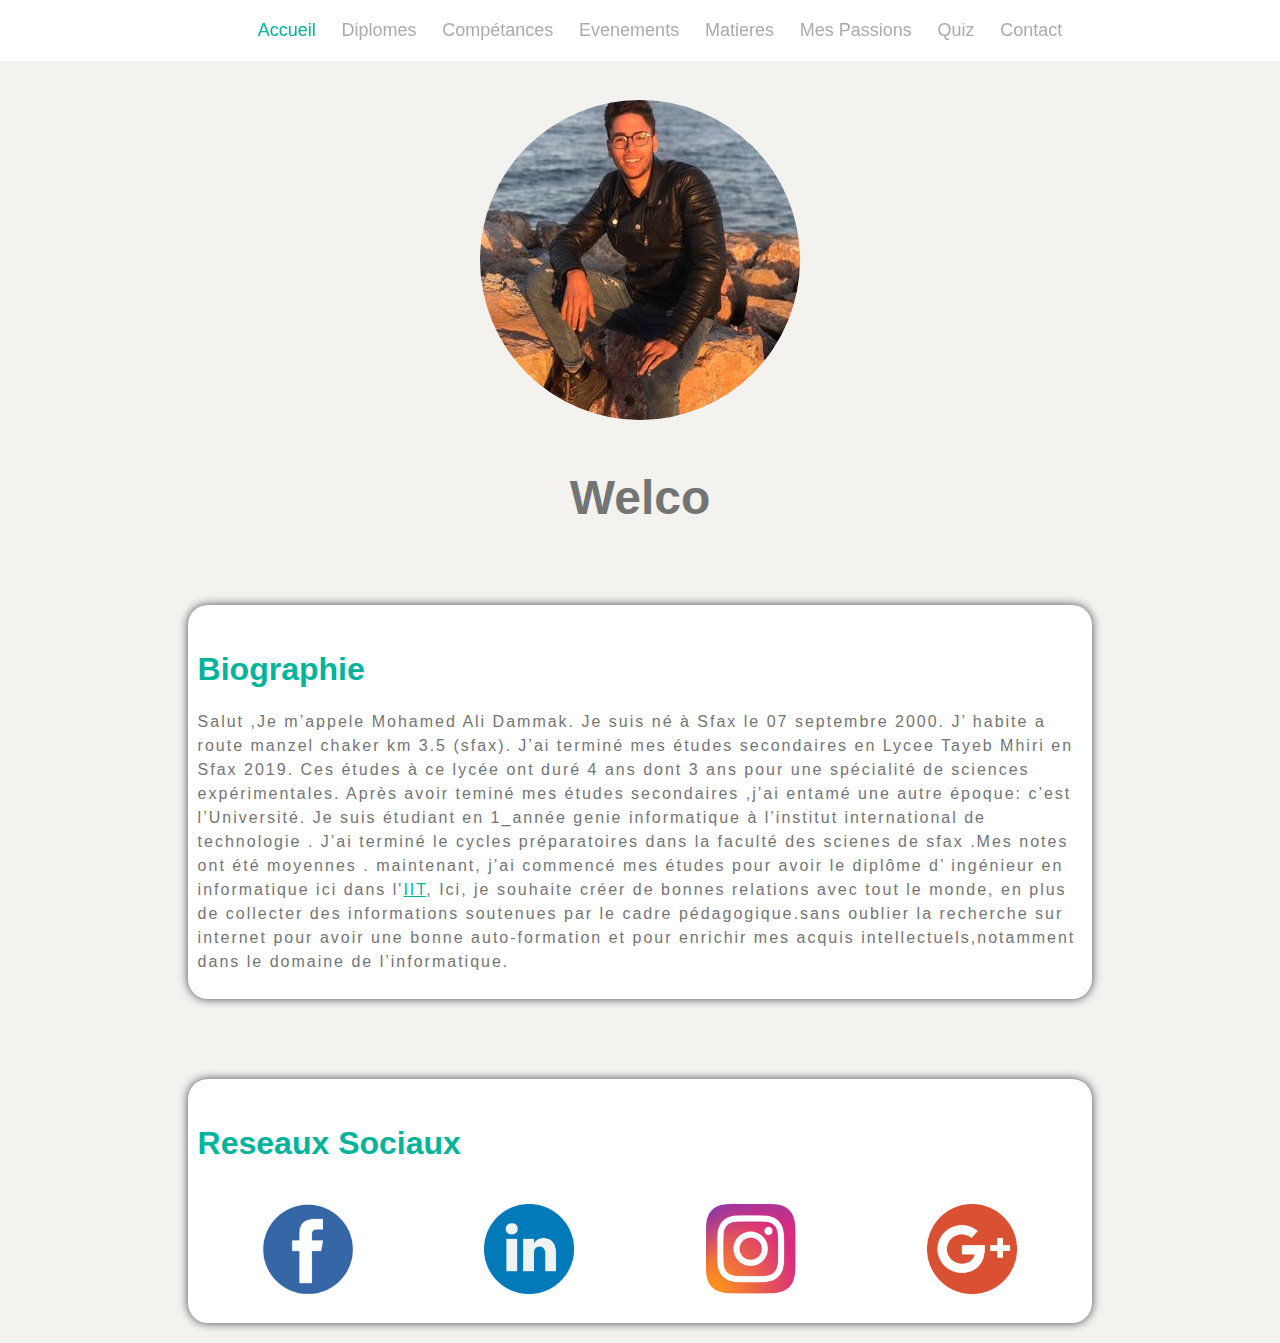
<file: index.html>
<!DOCTYPE html>
<html lang="en">
<head>
  <meta charset="UTF-8">
  <meta http-equiv="X-UA-Compatible" content="IE=edge">
  <meta name="viewport" content="width=device-width, initial-scale=1.0">
  <title>CV Dali</title>
  <link rel="stylesheet" href="css/style.css">
</head>
<body>
  <nav class="header">
    <div class="dlogo">
      <div class="main-nav">
        <ul class="main-menu">
          <li>
            <a href="." class="is-current">Accueil</a>
          </li>
          <li>
            <a href="diploma.html">Diplomes</a>
          </li>
          <li>
            <a href="competance.html">Compétances</a>
          </li>
          <li>
            <a href="Events.html">Evenements</a>
          </li>
          <li>
            <a href="matieres.html">Matieres</a>
          </li>
          <li>
            <a href="passion.html">Mes Passions</a>
          </li>
          <li>
            <a href="quiz.html">Quiz</a>
          </li>
          <li>
            <a href="contact.html">Contact</a>
          </li>
        </ul>
      </div>
    </div>
  </nav>

  <section class="main-section">
    <img class="profil-picture" src="images/Dali_photo.jpg" alt="profil-picture">
    <h1 class="name">Dali dammak, Welcome to my profil</h1>
    <div class="bio">
      <h1 class="bio-title">Biographie</h1>
      <p>
        Salut ,Je m’appele Mohamed Ali Dammak. Je suis né à Sfax le 07 septembre 2000. J’ habite a route manzel chaker km 3.5 (sfax). J’ai terminé mes études secondaires en Lycee Tayeb Mhiri en Sfax 2019. Ces études à ce lycée ont duré 4 ans dont 3 ans pour une spécialité de sciences expérimentales. Après avoir teminé mes études secondaires ,j’ai entamé une autre époque: c’est l’Université. Je suis étudiant en 1_année genie informatique à l’institut international de technologie . J’ai terminé le cycles préparatoires dans la faculté des scienes de sfax .Mes notes ont été moyennes . maintenant, j’ai commencé mes études pour avoir le diplôme d’ ingénieur en informatique ici dans l'<a href="https://iit.tn/en/" style="text-decoration: underline; color: #00b39b;">IIT</a>, Ici, je souhaite créer de bonnes relations avec tout le monde, en plus de collecter des informations soutenues par le cadre pédagogique.sans oublier la recherche sur internet pour avoir une bonne auto-formation et pour enrichir mes acquis intellectuels,notamment dans le domaine de l’informatique. 
      </p>
    </div>
  </section>

  <section class="bio">
    <h1 class="bio-title">Reseaux Sociaux</h1>
    <div class="icons">
      <a href="https://www.facebook.com/dali.dammak.56211" target="_blank" rel="noopener noreferrer"><img class="media-icon" src="images/facebook-icon2.png" alt="">
      </a>
      <a href="http://" target="_blank" rel="noopener noreferrer">
        <img class="media-icon" src="images/linkedin-icon2.png" alt="">
      </a>
      <a href="https://www.instagram.com/dalidammak0/?hl=fr" target="_blank" rel="noopener noreferrer">
        <img class="media-icon" src="images/instagram-icon.png" alt="">
      </a>
      <a href="mailto:dalidammak88@gmail.com" target="_blank">
        <img class="media-icon" src="images/gmail-icon.png" alt="">
      </a>
    </div>
  </section>

  <script src="js/scripts.js"></script>
</body>
</html>
</file>
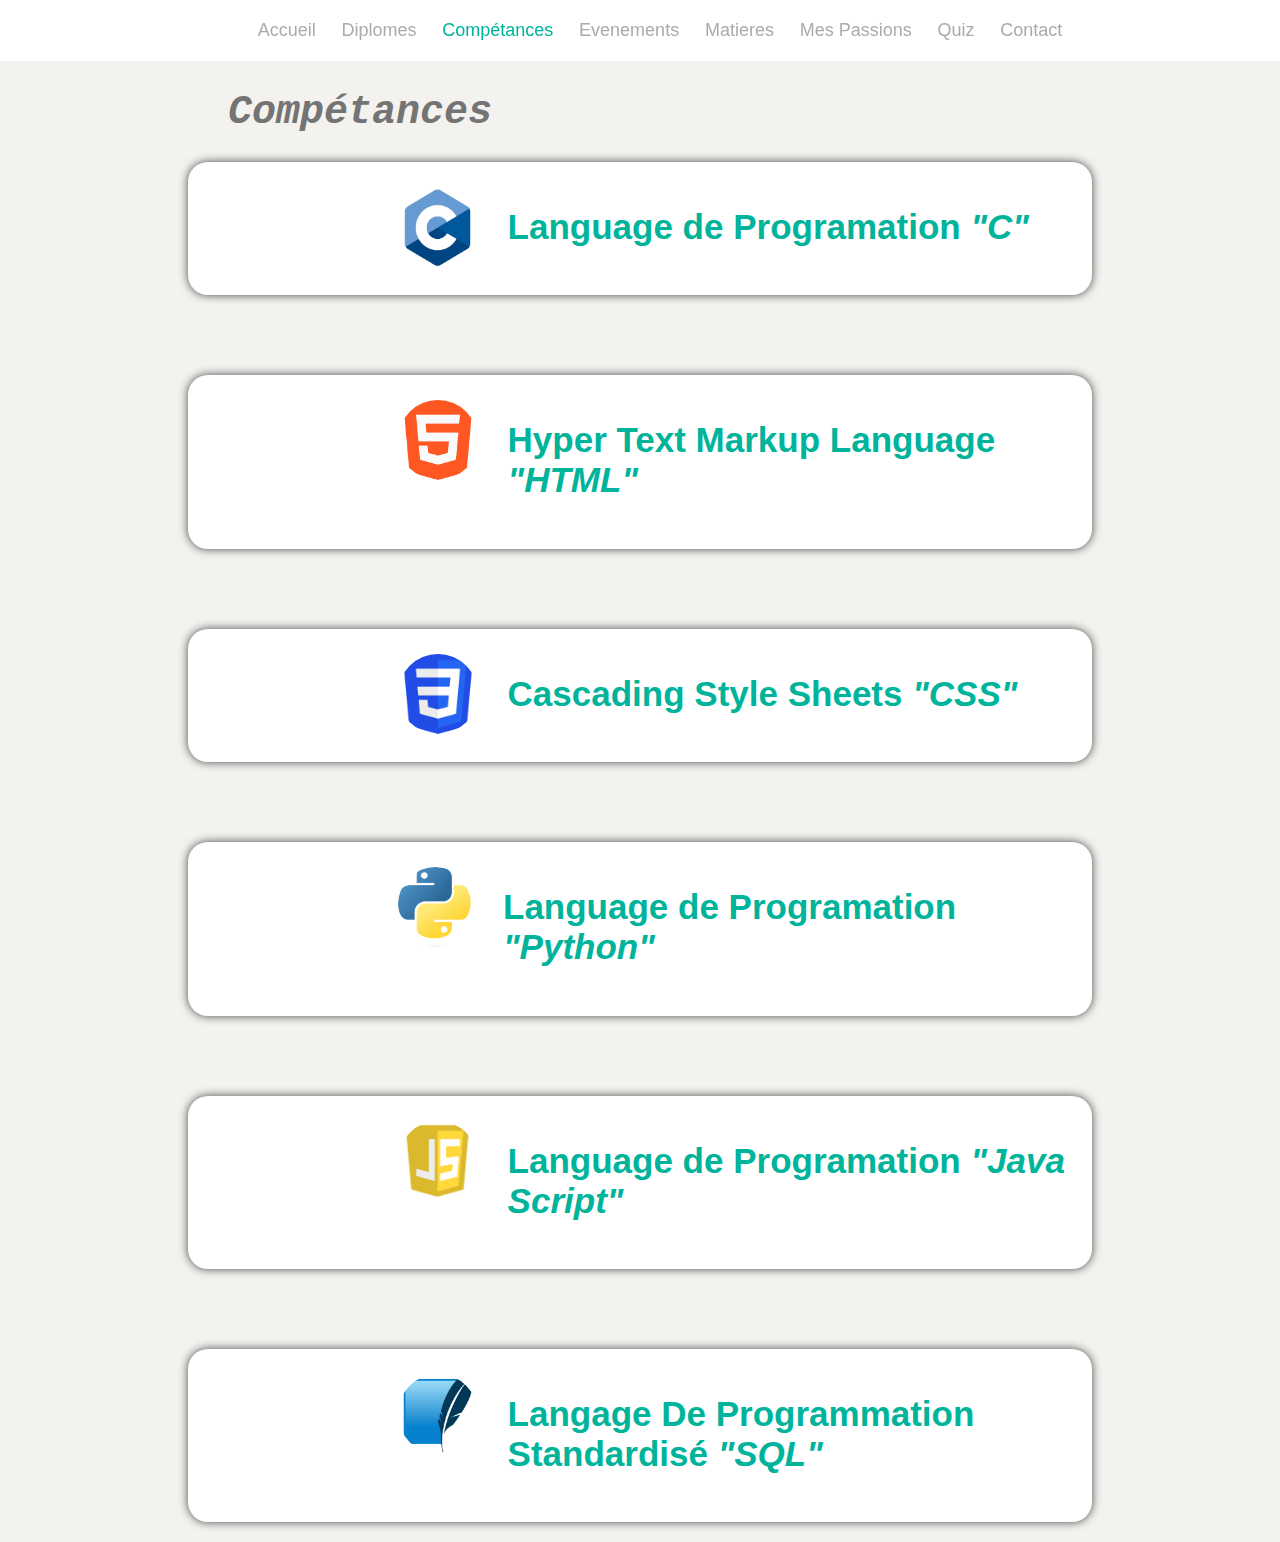
<file: competance.html>
<!DOCTYPE html>
<html lang="en">
<head>
  <meta charset="UTF-8">
  <meta http-equiv="X-UA-Compatible" content="IE=edge">
  <meta name="viewport" content="width=device-width, initial-scale=1.0">
  <title>Compétances</title>
  <link rel="stylesheet" href="css/style.css">
</head>
<body>
  <nav class="header">
    <div class="dlogo">
      <div class="main-nav">
        <ul class="main-menu">
          <li>
            <a href="index.html">Accueil</a>
          </li>
          <li>
            <a href="diploma.html">Diplomes</a>
          </li>
          <li>
            <a href="competance.html" class="is-current">Compétances</a>
          </li>
          <li>
            <a href="Events.html">Evenements</a>
          </li>
          <li>
            <a href="matieres.html">Matieres</a>
          </li>
          <li>
            <a href="passion.html">Mes Passions</a>
          </li>
          <li>
            <a href="quiz.html">Quiz</a>
          </li>
          <li>
            <a href="contact.html">Contact</a>
          </li>
        </ul>
      </div>
    </div>
  </nav>

  <section class="container">
    <h1 class="title">Compétances</h1>
    <div class="container-box">
      <div class="try">
        <img class="ecole-logo" src="images/logo-langage-C.png" alt="">
        <h1 class="container-title">Language de Programation <i>&quot;C&quot;</i></h1>
      </div>
    </div>
  </section>

  <section class="container">
    <div class="container-box">
      <div class="try">
        <img class="ecole-logo" src="images/html_logo.png" alt="">
        <h1 class="container-title">Hyper Text Markup Language <i>&quot;HTML&quot;</i></h1>
      </div>
    </div>
  </section>

  <section class="container">
    <div class="container-box">
      <div class="try">
        <img class="ecole-logo" src="images/CSS3_logo.svg.png" alt="">
        <h1 class="container-title">Cascading Style Sheets <i>&quot;CSS&quot;</i></h1>
      </div>
    </div>
  </section>

  <section class="container">
    <div class="container-box">
      <div class="try">
        <img class="ecole-logo" src="images/Python-logo-notext.svg.png" alt="">
        <h1 class="container-title">Language de Programation <i>&quot;Python&quot;</i></h1>
      </div>
    </div>
  </section>

  <section class="container">
    <div class="container-box">
      <div class="try">
        <img class="ecole-logo" src="images/javascript-logo-transparent-logo-javascript-images-3.png" alt="" style="object-fit: cover; object-position: center;">
        <h1 class="container-title">Language de Programation <i>&quot;Java Script&quot;</i></h1>
      </div>
    </div>
  </section>
  
  <section class="container">
    <div class="container-box">
      <div class="try">
        <img class="ecole-logo" src="images/Sqlite-square-icon.svg.png" alt="" style="object-fit: fill; object-position: center;">
        <h1 class="container-title" style="text-transform: capitalize;">langage de programmation standardisé <i>&quot;SQL&quot;</i></h1>
      </div>
    </div>
  </section>
</body>
</html>
</file>
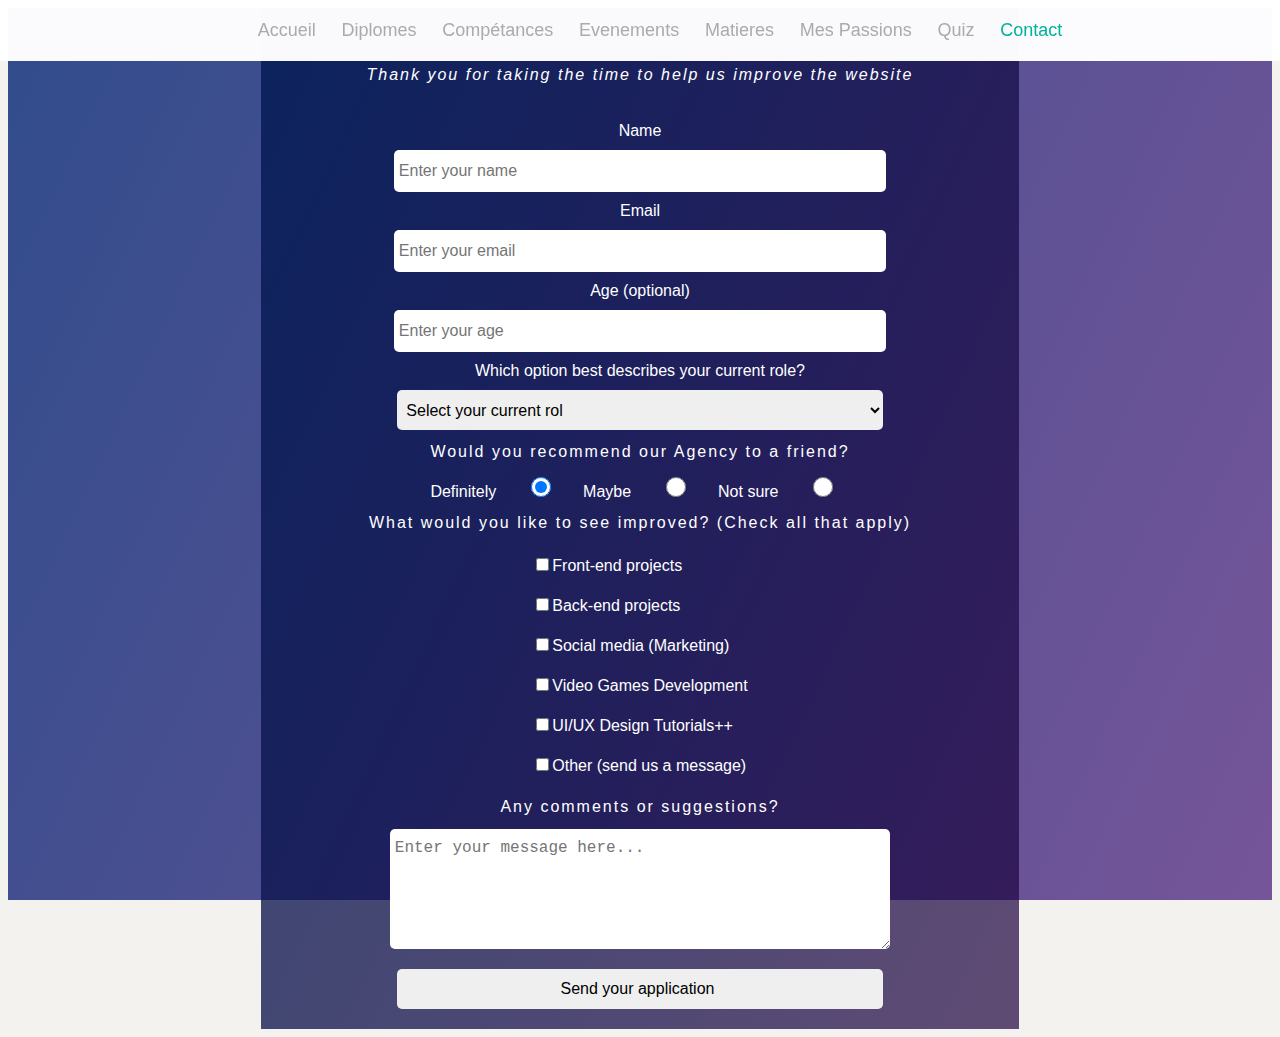
<file: contact.html>
<!DOCTYPE html>
<html lang="en">
<head>
  <meta charset="UTF-8">
  <meta http-equiv="X-UA-Compatible" content="IE=edge">
  <meta name="viewport" content="width=device-width, initial-scale=1.0">
  <title>Contact</title>
  <link href="https://fonts.googleapis.com/css2?family=Pacifico&family=Quicksand:wght@300&display=swap" rel="stylesheet">
  <link rel="stylesheet" href="css/style.css">
  <link rel="stylesheet" href="css/contact.css">
</head>
<body>

  <nav class="header">
    <div class="dlogo">
      <div class="main-nav">
        <ul class="main-menu">
          <li>
            <a href="index.html">Accueil</a>
          </li>
          <li>
            <a href="diploma.html">Diplomes</a>
          </li>
          <li>
            <a href="competance.html">Compétances</a>
          </li>
          <li>
            <a href="Events.html">Evenements</a>
          </li>
          <li>
            <a href="matieres.html">Matieres</a>
          </li>
          <li>
            <a href="passion.html">Mes Passions</a>
          </li>
          <li>
            <a href="quiz.html">Quiz</a>
          </li>
          <li>
            <a href="contact.html" class="is-current">Contact</a>
          </li>
        </ul>
      </div>
    </div>
  </nav>

  <main>
    <div class="form">
      <div class="title-contact">
      <p id="description">Thank you for taking the time to help us improve the website</p>
     </div>
      <form id="survey-form">
      
        <label for="name" id="name-label" class="uno">Name</label>
        <input type="text" id="name" placeholder="Enter your name" requiered>
     
        
        <label for="email" id="email-label" class="uno">Email</label>
        <input type="email" id="email" placeholder="Enter your email"  requiered>
        
        <label for="age" id="number-label" class="uno">Age (optional)</label>
        <input type="number" id="number" placeholder="Enter your age">
        
        <label for="dropdown" id="dropdown-label" class="uno">Which option best describes your current role?</label>
        <select id="dropdown" name="rol">
          <option disable selected value>Select your current rol</option>
          <option value="Proffeseur">Professeur</option>
          <option value="student">Student</option>
          <option value="job">Full time job</option>
          <option value="freelancer">Freelancer</option>
          <option value="hunting">Looking for a job</option>
        </select>
        <div>
        <p class="uno">Would you recommend our Agency to a friend?</p>
        <label for="btn" id="btn-label" class="uno">Definitely</label>
        <input type="radio" name="user-recommend" value="definitely" class="input" checked>
        <label for="btn" id="btn-label" class="uno">Maybe</label>
        <input type="radio" name="user-recommend" value="maybe" class="input">
        <label for="btn" id="btn-label" class="uno">Not sure</label>
          <input type="radio" name="user-recommend" value="not-sure" class="input"></div>
       
          <p class="uno">What would you like to see improved? (Check all that apply)</p>
        <div class="check">
        <label class="uno">
        <input name="prefer" type="checkbox" value="front-end projects" class="checkbox-input">Front-end projects</label>
        <label class="uno">
        <input name="prefer" type="checkbox" value="back-end projects" class="checkbox-input">Back-end projects</label>
   
        <label class="uno">
      <input name="prefer" type="checkbox" value="social-media" class="checkbox-input">Social media (Marketing)</label>
        <label class="uno">
      <input name="prefer" type="checkbox" value="video-games" class="checkbox-input">Video Games Development</label>
   
        <label class="uno">
      <input name="prefer" type="checkbox" value="ui-ux-design" class="checkbox-input">UI/UX Design Tutorials++</label>
          <label class="uno">
      <input name="prefer" type="checkbox" value="other" class="checkbox-input">Other (send us a message)</label>
        </div>
        
        <p class="uno">Any comments or suggestions?</p>
        <textarea id="message" class="textarea uno" name="message" placeholder="Enter your message here..."></textarea>
        
       
        
        <button type="submit" id="submit" class="submit uno">Send your application</button>
        
      </form>
     </div>
   </main>
</body>
</html>
</file>
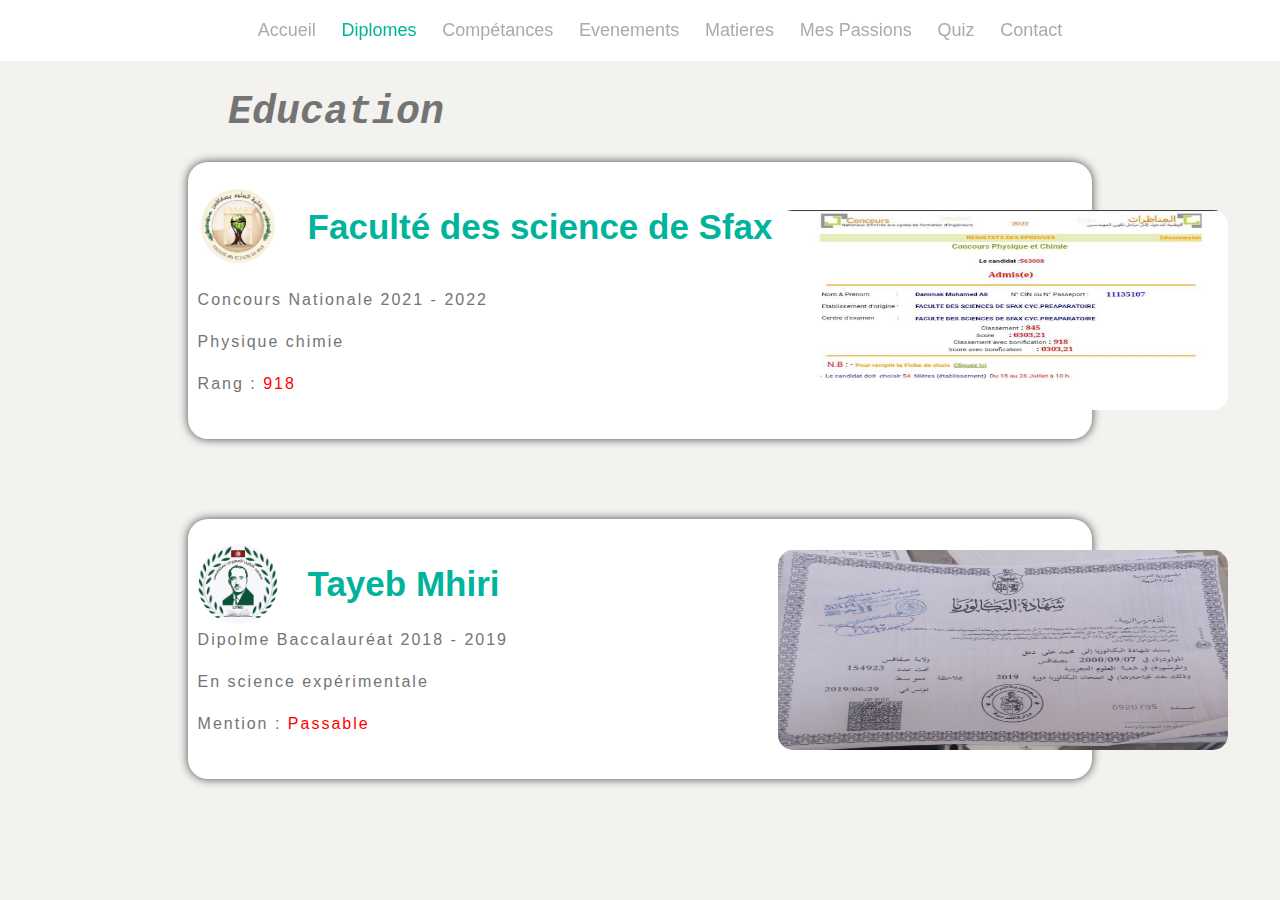
<file: diploma.html>
<!DOCTYPE html>
<html lang="en">
<head>
  <meta charset="UTF-8">
  <meta http-equiv="X-UA-Compatible" content="IE=edge">
  <meta name="viewport" content="width=device-width, initial-scale=1.0">
  <title>Diplomes</title>
  <link rel="stylesheet" href="css/style.css">
</head>
<body>
  <nav class="header">
    <div class="dlogo">
      <div class="main-nav">
        <ul class="main-menu">
          <li>
            <a href="index.html">Accueil</a>
          </li>
          <li>
            <a href="diploma.html" class="is-current">Diplomes</a>
          </li>
          <li>
            <a href="competance.html">Compétances</a>
          </li>
          <li>
            <a href="Events.html">Evenements</a>
          </li>
          <li>
            <a href="matieres.html">Matieres</a>
          </li>
          <li>
            <a href="passion.html">Mes Passions</a>
          </li>
          <li>
            <a href="quiz.html">Quiz</a>
          </li>
          <li>
            <a href="contact.html">Contact</a>
          </li>
        </ul>
      </div>
    </div>
  </nav>

  <section class="container">
    <h1 class="title">Education</h1>
    <div class="container-box">
      <div class="try1">
        <img class="ecole-logo" src="images/fss.jpg" alt="">
        <h1 class="container-title">Faculté des science de Sfax</h1>
      </div>
      <div class="paragraph">
        <p></p><br>
        <p>Concours Nationale 2021 - 2022</p><br>
        <p>Physique chimie</p><br>
        <p>Rang : <span style="color: red;">918</span></p>
      </div>
      <div>
        <img class="diplome-picture" src="images/concour_dali.jpg" alt="">
      </div>
    </div>
  </section>

  <section class="container">
    <div class="container-box">
      <div class="try1">
        <img class="ecole-logo" src="images/tayeb_mhiri_img.jpg" alt="">
        <h1 class="container-title">Tayeb Mhiri</h1>
      </div>
      <div class="paragraph">
        <p>Dipolme Baccalauréat 2018 - 2019</p><br>
        <p>En science expérimentale</p><br>
        <p>Mention : <span style="color: red;">Passable</span></p>
      </div>
      <div>
        <img class="diplome-picture" src="images/bac dali.jpg" alt="">
      </div>
    </div>
  </section>
</body>
</html>
</file>
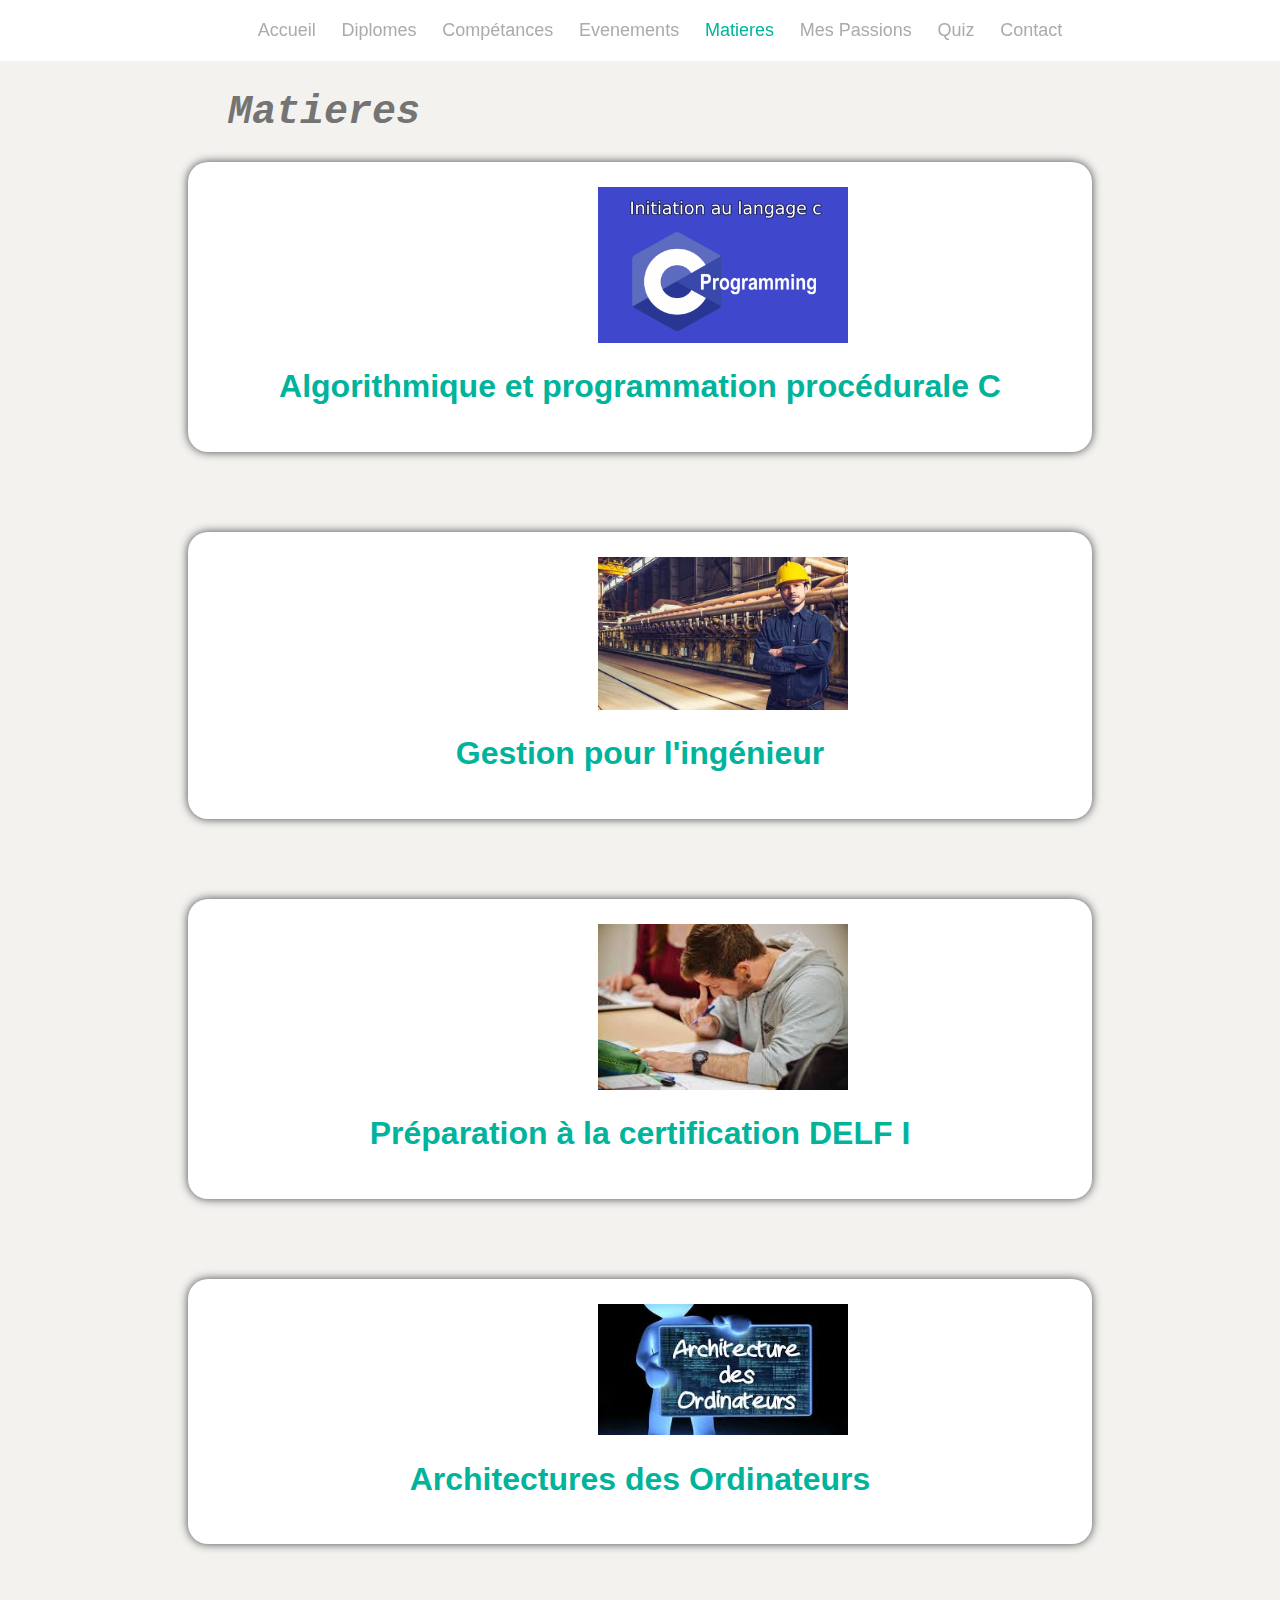
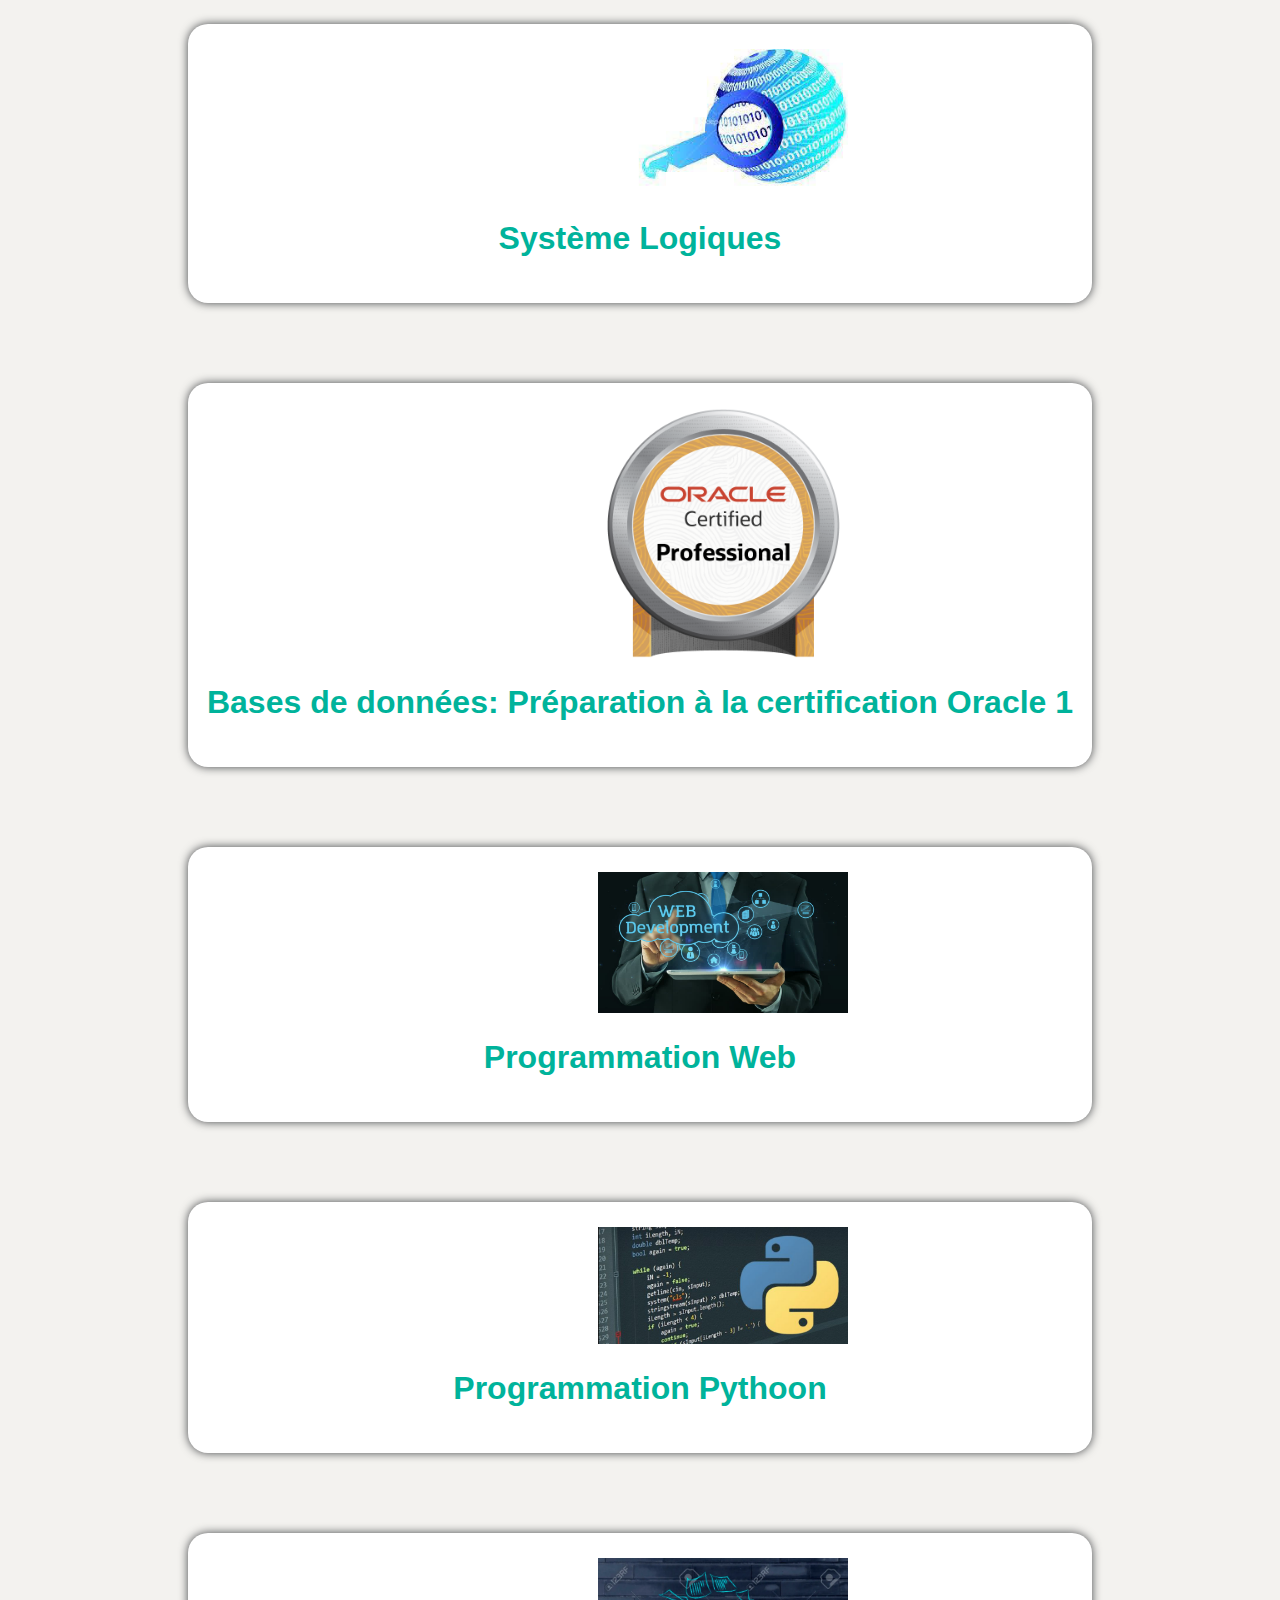
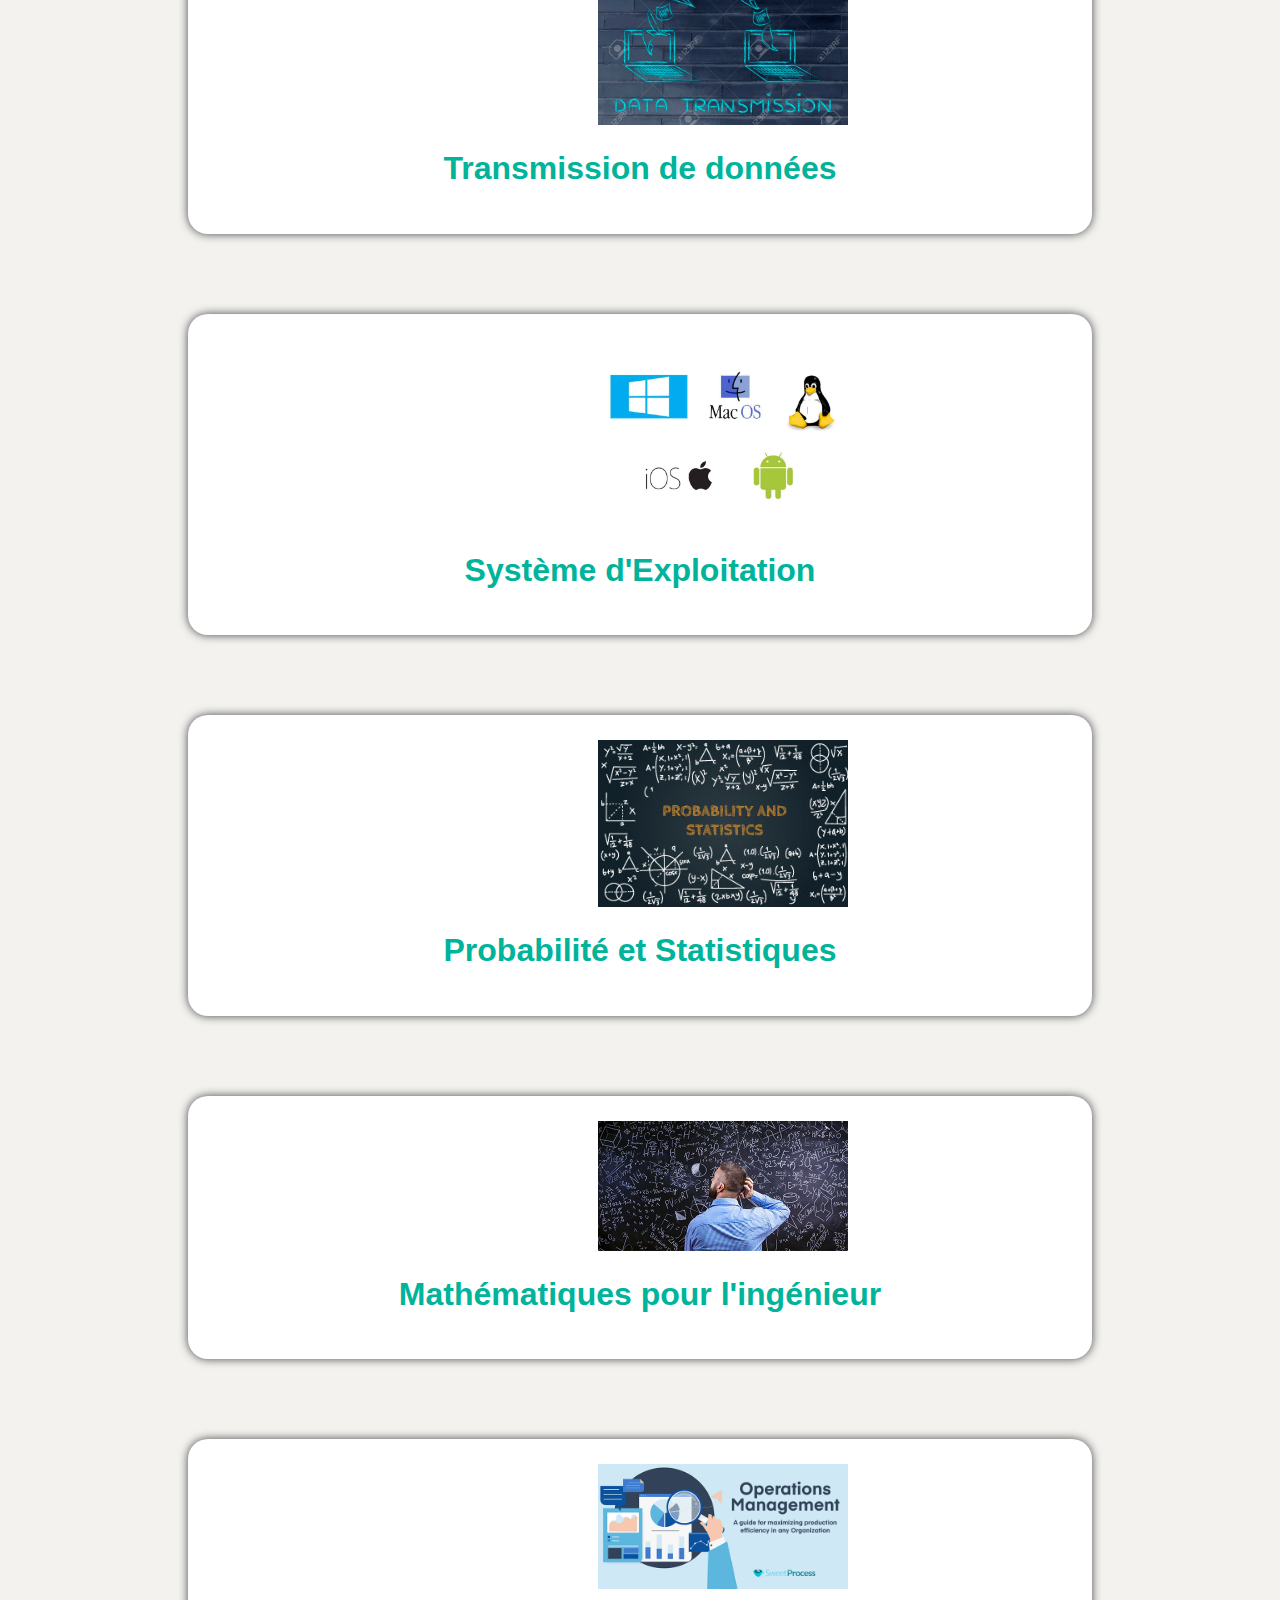
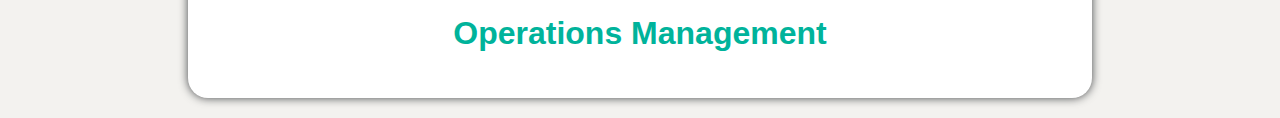
<file: matieres.html>
<!DOCTYPE html>
<html lang="en">
<head>
  <meta charset="UTF-8">
  <meta http-equiv="X-UA-Compatible" content="IE=edge">
  <meta name="viewport" content="width=device-width, initial-scale=1.0">
  <title>Matieres</title>
  <link rel="stylesheet" href="css/style.css">
</head>
<body>
  <nav class="header">
    <div class="dlogo">
      <div class="main-nav">
        <ul class="main-menu">
          <li>
            <a href="index.html">Accueil</a>
          </li>
          <li>
            <a href="diploma.html">Diplomes</a>
          </li>
          <li>
            <a href="competance.html">Compétances</a>
          </li>
          <li>
            <a href="Events.html">Evenements</a>
          </li>
          <li>
            <a href="matieres.html" class="is-current">Matieres</a>
          </li>
          <li>
            <a href="passion.html">Mes Passions</a>
          </li>
          <li>
            <a href="quiz.html">Quiz</a>
          </li>
          <li>
            <a href="contact.html">Contact</a>
          </li>
        </ul>
      </div>
    </div>
  </nav>

  <section class="container">
    <h1 class="title">Matieres</h1>
    <div class="container-box">
      <div class="try2">
        <img class="subject-logo" src="images/subject 1.png" alt="">
        <h1 class="container-title-subject">Algorithmique et programmation procédurale C</h1>
      </div>
    </div>
  </section>

  <section class="container">
    <div class="container-box">
      <div class="try2">
        <img class="subject-logo" src="images/subject2.jpg" alt="">
        <h1 class="container-title-subject">Gestion pour l'ingénieur</h1>
      </div>
    </div>
  </section>

  <section class="container">
    <div class="container-box">
      <div class="try2">
        <img class="subject-logo" src="images/subject-3.jpg" alt="">
        <h1 class="container-title-subject">Préparation à la certification DELF I</h1>
      </div>
    </div>
  </section>

  <section class="container">
    <div class="container-box">
      <div class="try2">
        <img class="subject-logo" src="images/subject4.jpg" alt="">
        <h1 class="container-title-subject">Architectures des Ordinateurs</h1>
      </div>
    </div>
  </section>

  <section class="container">
    <div class="container-box">
      <div class="try2">
        <img class="subject-logo" src="images/subject5.jpg" alt="">
        <h1 class="container-title-subject">Système Logiques</h1>
      </div>
    </div>
  </section>

  <section class="container">
    <div class="container-box">
      <div class="try2">
        <img class="subject-logo" src="images/subject6.png" alt="">
        <h1 class="container-title-subject">Bases de données: Préparation à la certification Oracle 1</h1>
      </div>
    </div>
  </section>

  <section class="container">
    <div class="container-box">
      <div class="try2">
        <img class="subject-logo" src="images/subject7.jpg" alt="">
        <h1 class="container-title-subject">Programmation Web</h1>
      </div>
    </div>
  </section>

  <section class="container">
    <div class="container-box">
      <div class="try2">
        <img class="subject-logo" src="images/subject8.png" alt="">
        <h1 class="container-title-subject">Programmation Pythoon</h1>
      </div>
    </div>
  </section>

  <section class="container">
    <div class="container-box">
      <div class="try2">
        <img class="subject-logo" src="images/subject9.jpg" alt="">
        <h1 class="container-title-subject">Transmission de données</h1>
      </div>
    </div>
  </section>

  <section class="container">
    <div class="container-box">
      <div class="try2">
        <img class="subject-logo" src="images/subject10.jpg" alt="">
        <h1 class="container-title-subject">Système d'Exploitation</h1>
      </div>
    </div>
  </section>

  <section class="container">
    <div class="container-box">
      <div class="try2">
        <img class="subject-logo" src="images/subject11.jpg" alt="">
        <h1 class="container-title-subject">Probabilité et Statistiques</h1>
      </div>
    </div>
  </section>

  <section class="container">
    <div class="container-box">
      <div class="try2">
        <img class="subject-logo" src="images/subject12.jpg" alt="">
        <h1 class="container-title-subject">Mathématiques pour l'ingénieur</h1>
      </div>
    </div>
  </section>

  <section class="container">
    <div class="container-box">
      <div class="try2">
        <img class="subject-logo" src="images/subject13.png" alt="">
        <h1 class="container-title-subject">Operations Management</h1>
      </div>
    </div>
  </section>
</body>
</html>
</file>
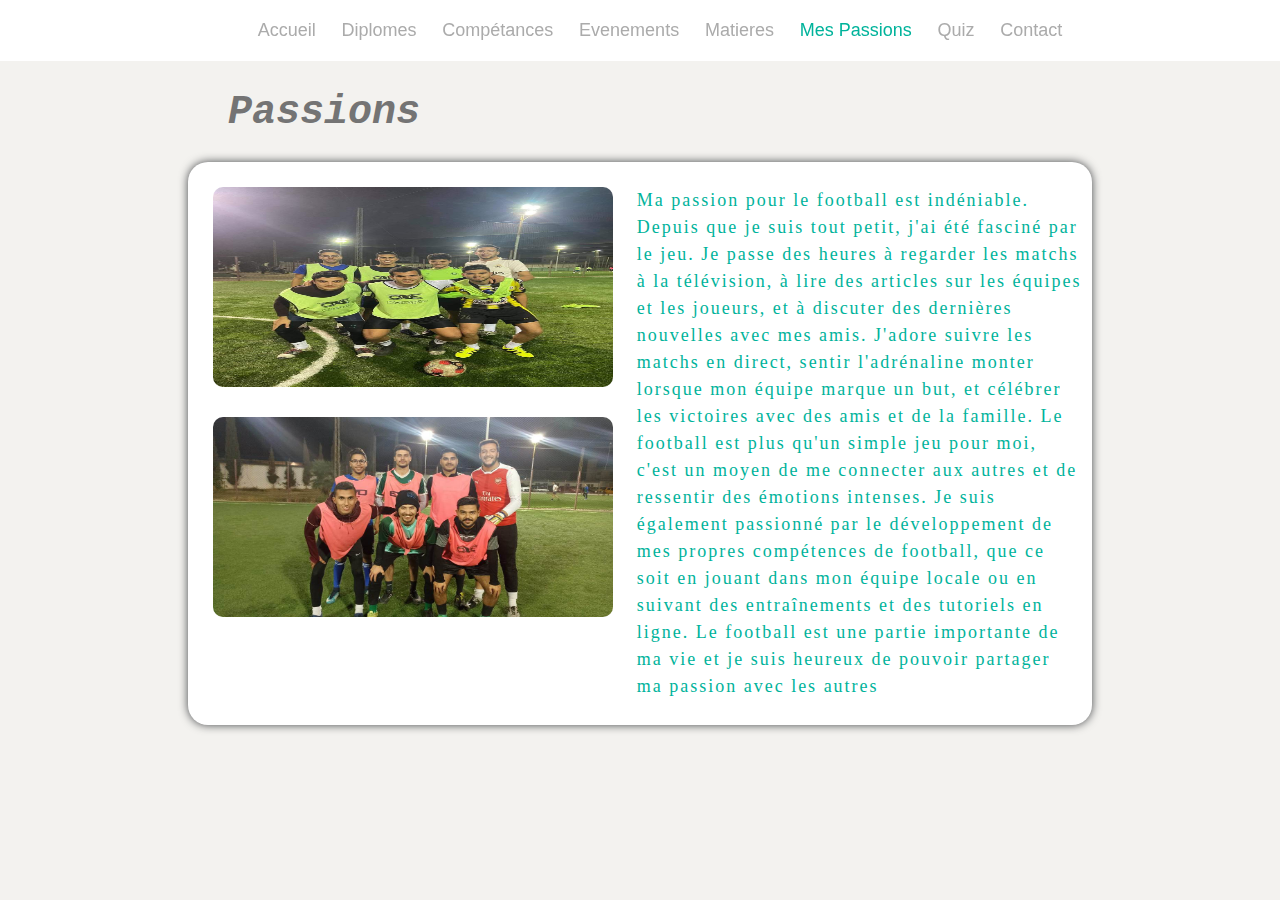
<file: passion.html>
<!DOCTYPE html>
<html lang="en">
<head>
  <meta charset="UTF-8">
  <meta http-equiv="X-UA-Compatible" content="IE=edge">
  <meta name="viewport" content="width=device-width, initial-scale=1.0">
  <title>Mes Passions</title>
  <link rel="stylesheet" href="css/style.css">
</head>
<body>
  <nav class="header">
    <div class="dlogo">
      <div class="main-nav">
        <ul class="main-menu">
          <li>
            <a href="index.html">Accueil</a>
          </li>
          <li>
            <a href="diploma.html">Diplomes</a>
          </li>
          <li>
            <a href="competance.html">Compétances</a>
          </li>
          <li>
            <a href="Events.html">Evenements</a>
          </li>
          <li>
            <a href="matieres.html" >Matieres</a>
          </li>
          <li>
            <a href="passion.html" class="is-current">Mes Passions</a>
          </li>
          <li>
            <a href="quiz.html">Quiz</a>
          </li>
          <li>
            <a href="contact.html">Contact</a>
          </li>
        </ul>
      </div>
    </div>
  </nav>

  <section class="container">
    <h1 class="title">Passions</h1>
    <div class="container-box">
      <div class="try5">
        <div class="pictures">
          <img class="foot-picture" src="images/foot_dali1.jpg" alt="">
          <img class="foot-picture" src="images/foot_dali2.jpg" alt="">
        </div>
        <p class="passion-description">
          Ma passion pour le football est indéniable. Depuis que je suis tout petit, j'ai été fasciné par le jeu. Je passe des heures à regarder les matchs à la télévision, à lire des articles sur les équipes et les joueurs, et à discuter des dernières nouvelles avec mes amis. J'adore suivre les matchs en direct, sentir l'adrénaline monter lorsque mon équipe marque un but, et célébrer les victoires avec des amis et de la famille. Le football est plus qu'un simple jeu pour moi, c'est un moyen de me connecter aux autres et de ressentir des émotions intenses. Je suis également passionné par le développement de mes propres compétences de football, que ce soit en jouant dans mon équipe locale ou en suivant des entraînements et des tutoriels en ligne. Le football est une partie importante de ma vie et je suis heureux de pouvoir partager ma passion avec les autres
        </p>
      </div>
    </div>
  </section>
</body>
</html>
</file>
<file: css/style.css>
body{
  font-weight: 400;
  font-family: Roboto,Arial,sans-serif;
  color: #747474;
  background-color: #f3f2ef;
}

/* Navigarion bar */
.header {
  display: inline-block;
  position: fixed;
  top: 0;
  left: 0;
  width: 100%;
  z-index: 3;
  background: hsla(0,0%,100%,.98);
  transition: box-shadow .25s ease 0s;
}
.header a{
  display: inline-block;
}
.header li a:hover{
  color: #00b39b;
  transition-duration: 0.25s;
}

.main-nav {
  position: relative;
  display: flex;
  justify-content: space-evenly;
}

.main-menu {
  font-size: .9375rem;
  font-weight: 400;
  line-height: 2em;
}
.main-menu a {
  color: #ababab;
  display: block;
  text-decoration: none;
  padding: 0 0.6em;
}
.main-menu li {
  display: inline-block;
  font-size: 18px;
}
.main-menu .is-current {
  color: #00b39b;
}
/* End of Navigation bar */
.main-section{
  margin-top: 100px;
}

.profil-picture{
  position: relative;
  display: block;
  margin: 0 auto;
  margin-top: 18px;
  margin-bottom: 50px;
  border-radius: 1000px;
  animation: moveFromBottomToTop 1.15s ease-in-out infinite;
}
@keyframes moveFromBottomToTop {
  0% {
      -webkit-transform: translateY(10px);
      transform: translateY(10px);
  }
  50% {
    -webkit-transform: translateY(0);
    transform: translateY(0);
  }
  100% {
    -webkit-transform: translateY(10px);
    transform: translateY(10px);
  }
}

.name {
  font-size: 3em;
  display: flex;
  align-items: center;
  justify-content: center;
  
}

span {
  animation: caret 1s steps(1) infinite;
  
}

@keyframes caret {
  50% {
    border-color: transparent;
  }
}

.bio-title{
  color: #00b39b;
}
.bio{
  border-radius: 20px;
  box-shadow: 0px 0px 10px rgb(68, 70, 72);
  background-color: white;
  width: 70%;
  padding: 25px 10px; 
  margin: 0 auto;
  margin-top: 80px; 
  margin-bottom: 20px;
}
p{
  line-height: 1.5;
  letter-spacing: 2px;
}

.icons{
  display: flex;
  justify-content: space-around;
}

.media-icon{
  margin-top: 20px;
  width: 90px;
  height: 90px;
  justify-content: space-between;
}
.media-icon:hover{
  opacity: 0.6;
  transition: 0.15s;
  cursor: pointer;
}

/* diploma page */
.container{
  margin-top: 80px;
}

.container-box{
  border-radius: 20px;
  box-shadow: 0px 0px 10px rgb(68, 70, 72);
  background-color: white;
  width: 70%;
  padding: 25px 10px; 
  margin: 0 auto;
  margin-bottom: 20px;
}

.title{
  margin-top: 10px;
  margin-left: 220px;
  font-size: 40px;
  font-family: 'Courier New', Courier, monospace;
  font-style: italic;
  font-weight: bold;
  display: inline-block;
}

.try, .try1{
  display: flex;
}

.ecole-logo{
  width: 80px;
  height: 80px;
  border-radius: 40px;
}

.container-title{
  display: inline-block;
  color: #00b39b;
  margin-top: 20px;
  margin-left: 30px;
  font-size: 35px;
}

.paragraph{
  width: 50%;
}

p{
  margin: 0;
}

.diplome-picture{
  width: 450px;
  height: 200px;
  margin-left: 580px;
  margin-top: -190px;
  border-radius: 15px;
}
/* End of diploma page */

/* Compétance */
.try{
  margin-left: 200px;
}
/* End of compétance page */

/* Events */ 
.container-title1{
  display: inline-block;
  color: #00b39b;
  margin-top: 20px;
  margin-left: 30px;
  font-size: 55px;
  display: flex;
  justify-content: center;
  align-items: center;
}

.discription{
  text-align: center;
  margin-bottom: 20px;
}

.first-name{
  font-weight: bolder;
}
.last-name{
  font-weight: lighter;
}
.version{
  margin-top: 20px;
  font-size: 20px;
}
h2{
  font-size: 16px;
  color: #aaa7a7;
  margin-top: -56px;
  margin-left: 430px;
}
.video-media{
  display: flex;
  justify-content: space-evenly;
}
/* End of Events */

/* Subjects */

.subject-logo{
  width: 250px;
  margin-left: 400px;
}
.container-title-subject{
  color: #00b39b;
  text-align: center;
}
/* End of sebjects */

/* Passion */
.try5{
  display: flex;
}

.pictures{
  line-height: 70px;
  margin-bottom: -30px;
}

.foot-picture{
  width: 400px;
  height: 200px;
  margin-left: 15px;
  margin-right: -25px;
  border-radius: 10px;
  animation: zoomOut 2s;
}
@keyframes zoomOut {
  from {transform: scale(1.2);}
  50% {transform: scale(1);}
  to {transform: scale(1);}
}
.foot-picture:hover{
  animation: zoom 2s infinite;
}
@keyframes zoom {
  from {transform: scale(1);}
  50% {transform: scale(1.2);}
  to {transform: scale(1.2);}
}

.passion-description{
  display: flex;
  font-family: 'Times New Roman', Times, serif;
  font-size: 18px;
  width: 90%;
  align-items: center;
  color: #00b39b;
}
/* End of passion */
</file>
<file: css/contact.css>
main{
  width: 100%;
  background-image: linear-gradient( 115deg, rgba(0, 35, 115, 0.8), rgba(65, 18, 117, 0.7)), url("https://images.unsplash.com/photo-1484807352052-23338990c6c6?ixlib=rb-1.2.1&ixid=eyJhcHBfaWQiOjEyMDd9&auto=format&fit=crop&w=1350&q=80");
  background-attachment: fixed;
  background-position: center;
  background-repeat: no-repeat;
  background-size: cover;
}
.form{
  background: linear-gradient( 115deg, rgba(0, 25, 82, 0.8), rgba(32, 4, 64, 0.7));
  margin: 0 auto;
  width: 60%;
}
.title-contact{
  display: flex;
  justify-content: center;
  align-items: center;
  color: #fff;
  flex-direction: column;
  padding: 50px 0 20px 0;
}
#title{
  font-family: 'Pacifico', cursive;
  font-size: 3rem;
}
#description{
  font-style: italic;
  padding: 5px;
}
#survey-form{
  display: flex;
  justify-content: center;
  align-items: center;
  flex-direction: column;
  color: #fff;
  margin: 0 auto;
  width: 80%;
}
.uno{
  padding: 10px;
}
#name, #email, #number, #dropdown, #submit{
  width: 80%;
  height: 40px;
  font-size: 1rem;
  border: transparent;
  border-radius: 5px;
  padding-left: 5px;
}
input[type="radio"]{
  width: 50px;
  height: 20px;
  cursor: pointer;
}

.check{
  display: flex;
  flex-direction: column;
  
}

#message{
  width: 80%;
  height: 100px;
  font-size: 1rem;
  border: transparent;
  border-radius: 5px;
  padding-left: 5px;
}
.submit{
  margin: 20px;
}
</file>
